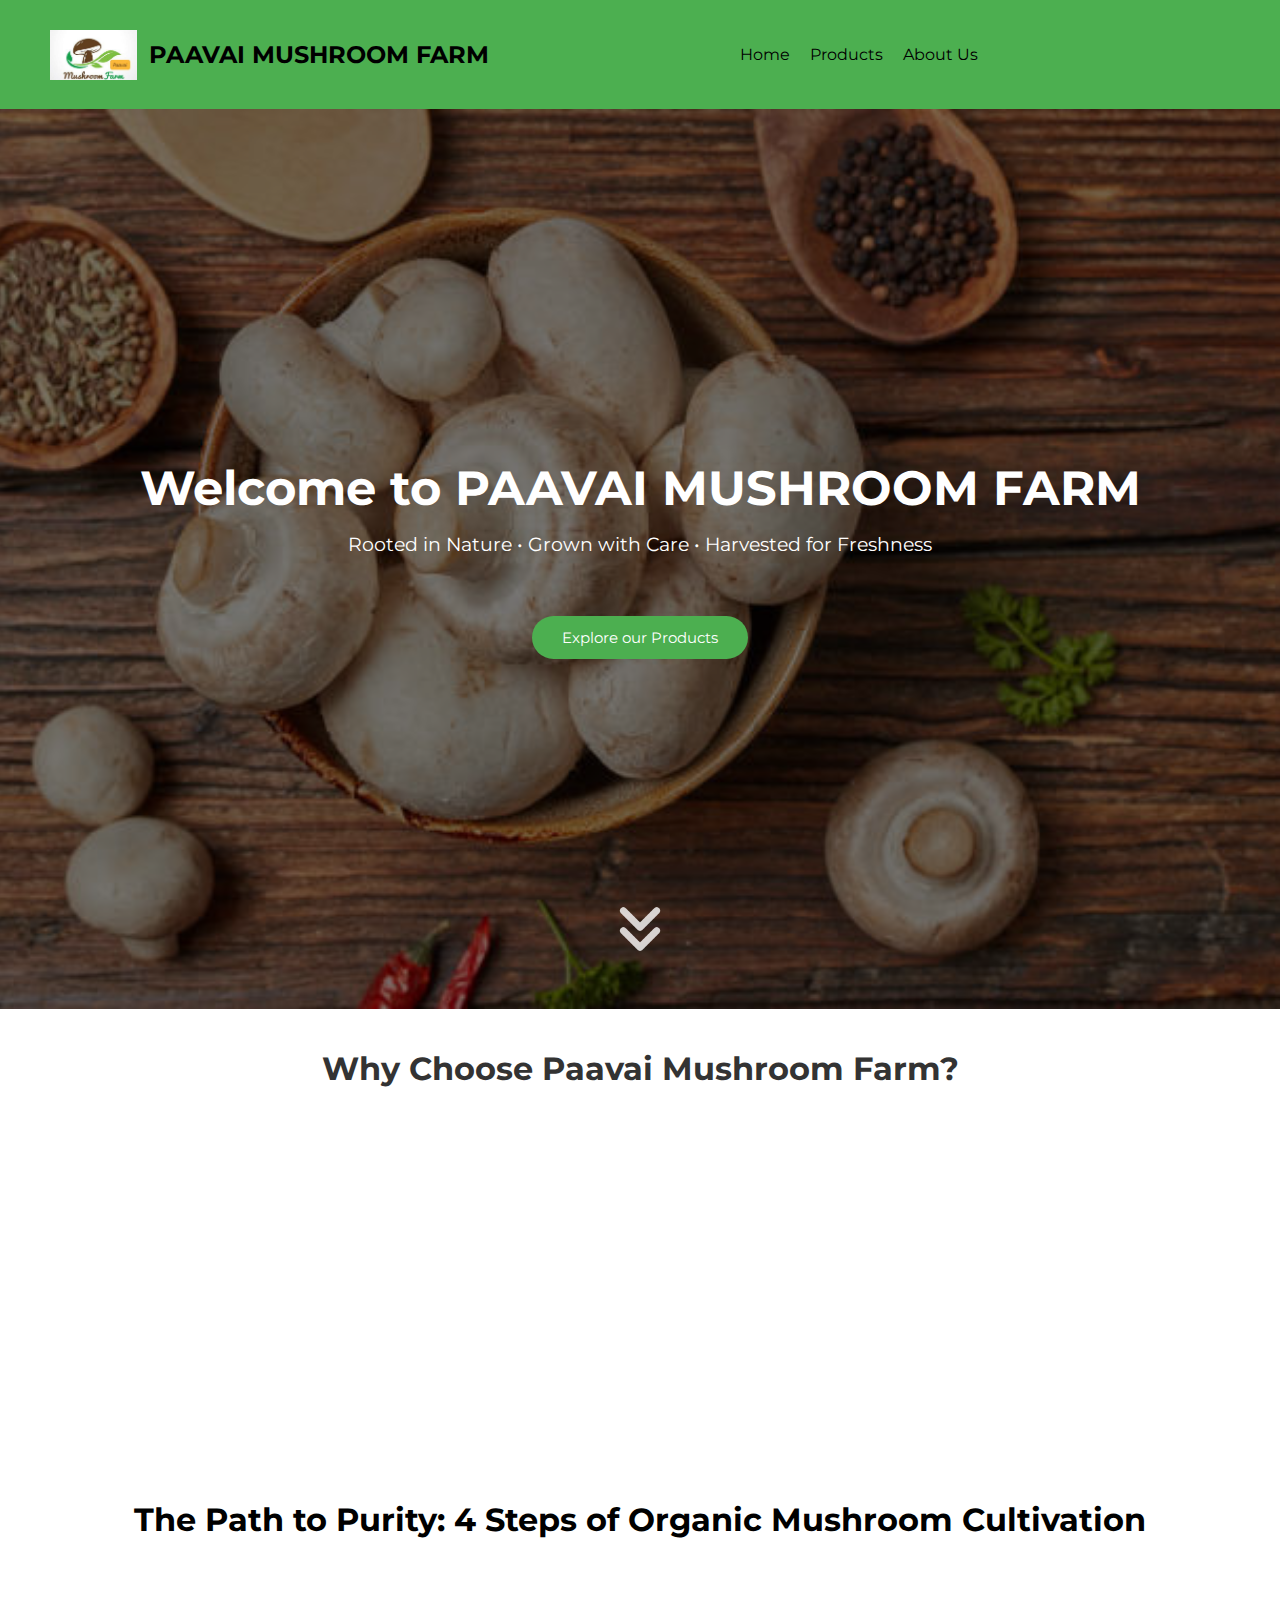
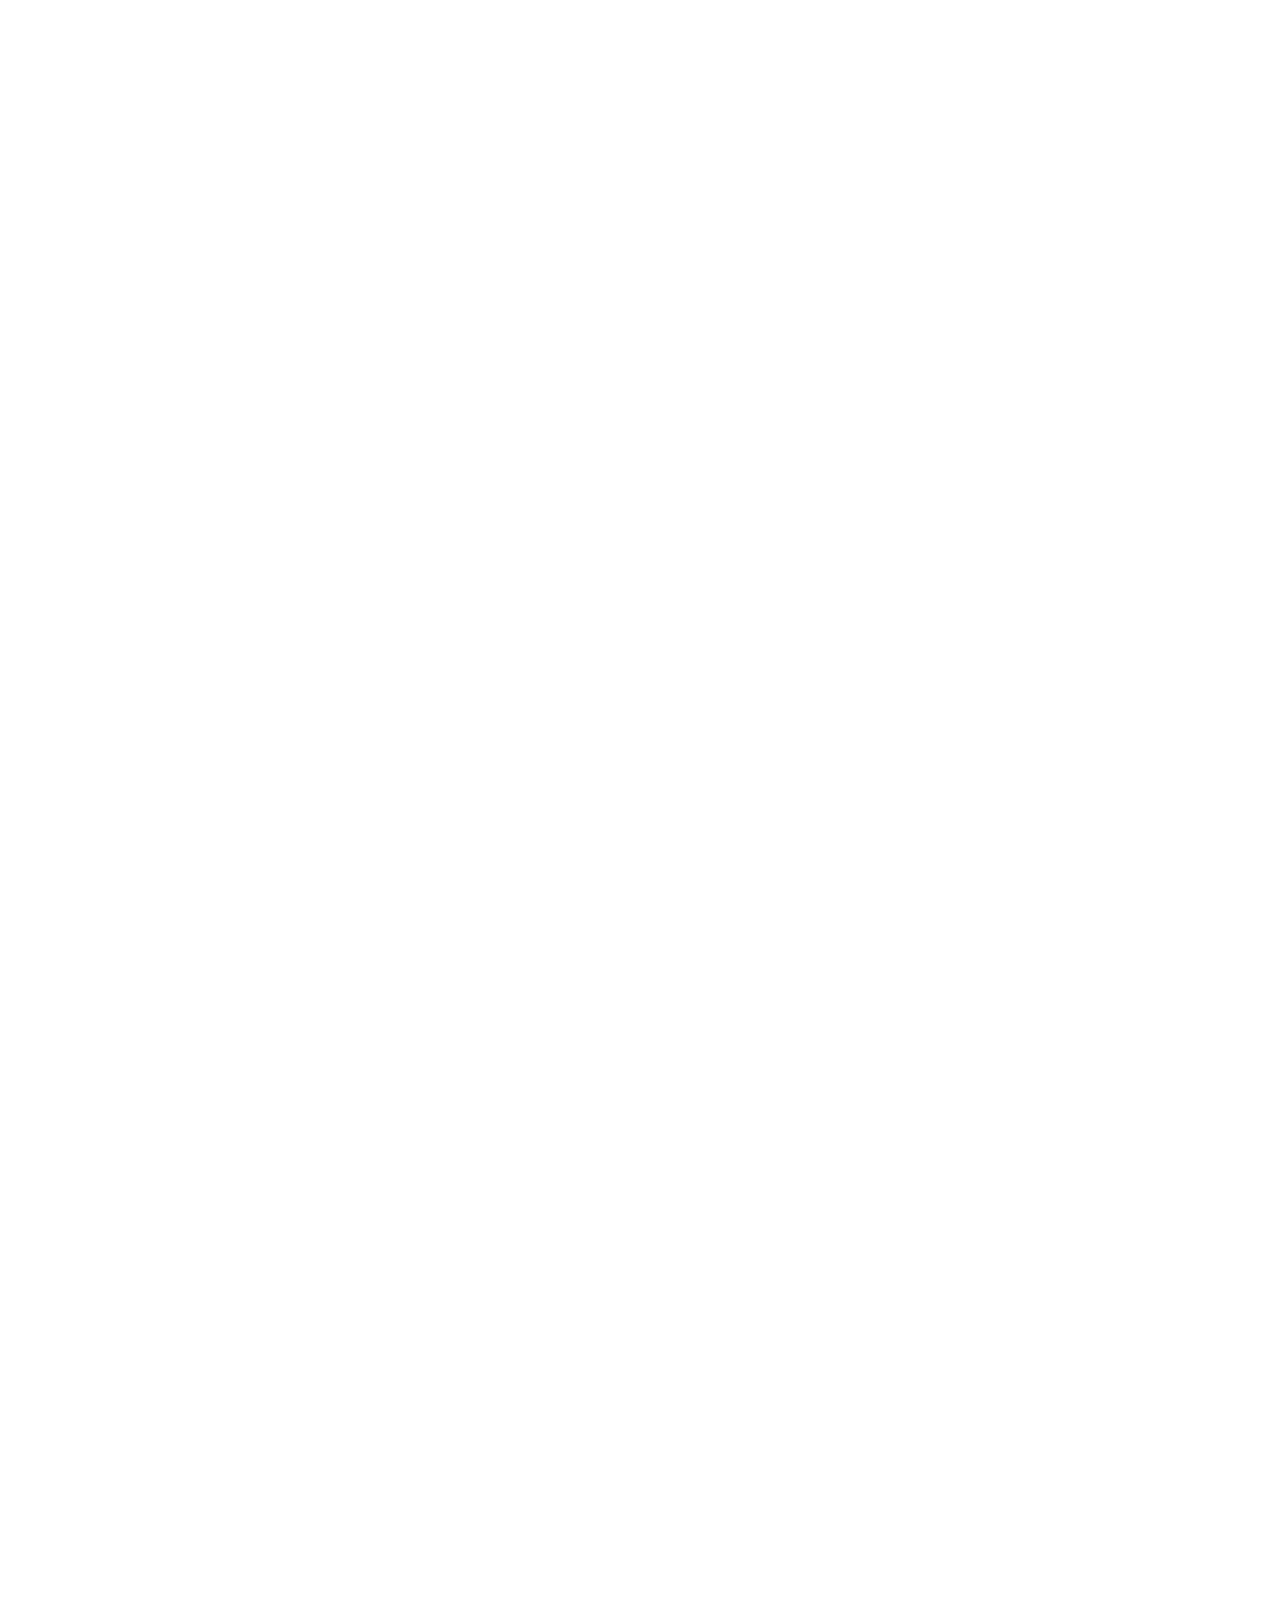
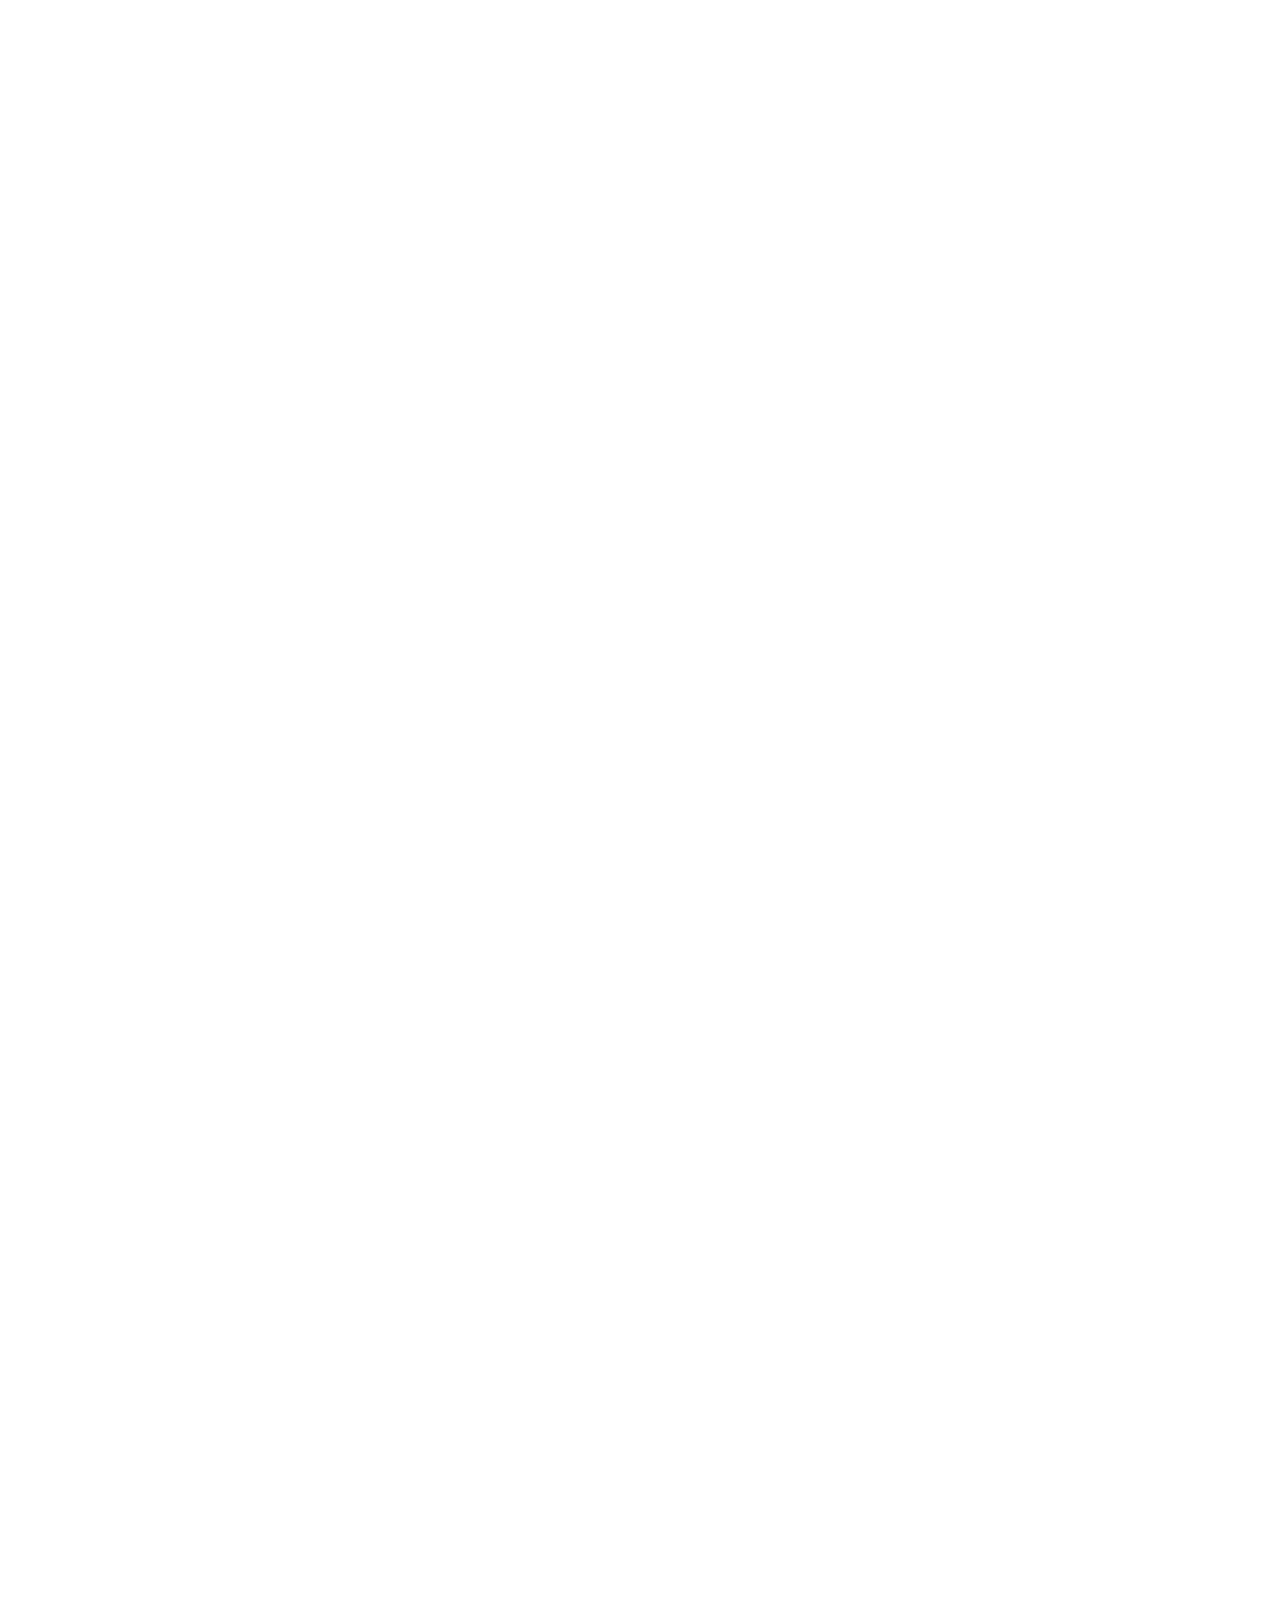
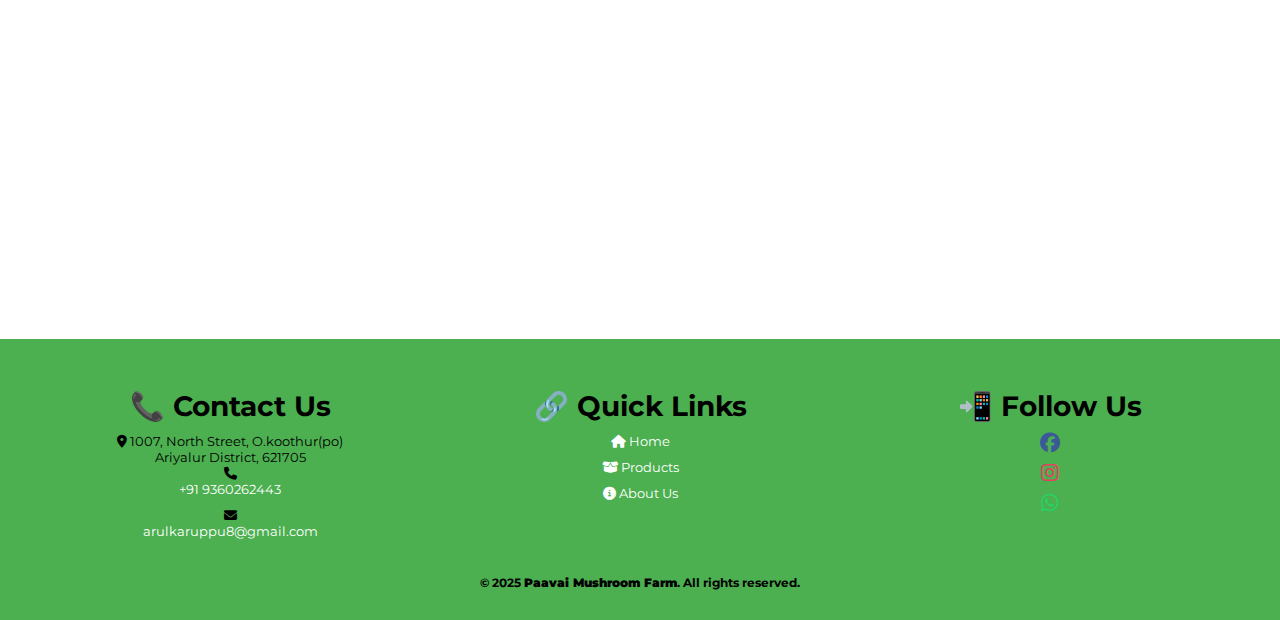
<file: index.html>
<!DOCTYPE html>
<html lang="en">
<head>
  <meta charset="UTF-8" />
  <meta name="viewport" content="width=device-width, initial-scale=1.0"/>
  <title>Paavai Mushroom Farm</title>
  <link rel="icon" type="image/jpeg" href="logo.jpeg">
  <!-- Fonts & CSS -->
  <link href="https://fonts.googleapis.com/css2?family=Montserrat:wght@600&display=swap" rel="stylesheet">
  <link rel="stylesheet" href="style.css" />

  <!-- AOS Library -->
  <link href="https://unpkg.com/aos@2.3.4/dist/aos.css" rel="stylesheet" />
    <style>
    html body .goog-te-banner-frame,
    html body .goog-te-banner-frame.skiptranslate,
    html body body {
      top: 0 !important;
    }
  </style>

</head>
<body>

  <header>
    <div class="logo-section">
      <img src="logo.jpeg" alt="Logo">
      <span class="brand-name">PAAVAI MUSHROOM FARM</span>
    </div>
    <nav id="navbar">
      <div class="navbar-toggle" id="navbar-toggle">&#9776;</div>
      <a href="index.html">Home</a>
      <a href="product.html">Products</a>
      <a href="about.html">About Us</a>
    </nav>
    <div id="google_translate_element"></div>
  </header>
  

  <!-- Hero Section -->
  <section class="hero">
    <div class="hero-text">
      <h1>Welcome to PAAVAI MUSHROOM FARM</h1>
      <p>Rooted in Nature • Grown with Care • Harvested for Freshness</p>
  
      <!-- Centered Button -->
      <div class="button-container">
        <a href="product.html" class="hero-btn">Explore our Products</a>
      </div>
    </div>
    <a href="#new">
    <img src="down.png" class="down-icon">
    </a>
  </section>
  
  <h2 class="section-title">Why Choose Paavai Mushroom Farm?</h2>

  <!-- Cards Section -->
  <section class="cards">
    <div class="card" data-aos="fade-up">
      <img src="fresh_cultivate.jpg" alt="Fresh">
      <h3>Fresh Mushroom Cultivation</h3>
    </div>
    <div class="card" data-aos="fade-up" data-aos-delay="100">
      <img src="organic_and_healthy.png" alt="Organic">
      <h3>Organic and Healthy</h3>
    </div>
    <div class="card" data-aos="fade-up" data-aos-delay="200">
      <img src="cultivated_with_care.webp" alt="Cultivated with Care">
      <h3>Cultivated with Care</h3>
    </div>
    <div class="card" data-aos="fade-up" data-aos-delay="300">
      <img src="eci_friendly.webp" alt="Eco-Friendly">
      <h3>Eco-Friendly Farming</h3>
    </div>
  </section>

  <!-- Process Steps -->
   <center>
    <h1>The Path to Purity: 4 Steps of Organic Mushroom Cultivation</h1>
   </center>
  <section class="section">
    <div class="container">
      <div class="left" data-aos="fade-right" data-aos-duration="1500">
        <img src="healthy_harvest.jpg" alt="Step 1">
      </div>
      <div class="right" data-aos="fade-left" data-aos-duration="1500">
        <h2>Step 1: Quality Harvest</h2>
        <p>We harvest our mushrooms at the peak of their freshness, using clean and precise techniques to preserve their natural flavor and nutritional value. Each mushroom is handpicked to ensure only the highest quality reaches our customers.</p>
        <p>Every mushroom is gently handpicked at the right time to retain its rich nutrients and earthy aroma. We follow eco-friendly harvesting methods that prioritize both quality and sustainability, ensuring a healthy product straight from farm to fork.</p>
        
      </div>
    </div>
  </section>

  <section class="section">
    <div class="container">
      <div class="left" data-aos="fade-right" data-aos-duration="1500">
        <img src="natural_processing.jpg" alt="Step 2">
      </div>
      <div class="right" data-aos="fade-left" data-aos-duration="1500">
        <h2>Step 2: Natural Processing</h2>
        <p>Our mushrooms are processed using completely organic and sustainable practices that preserve their natural nutrients. We avoid chemical treatments and harsh methods, focusing instead on gentle cleaning and drying techniques that maintain the mushroom's texture, flavor, and health benefits.</p>
        <p>We embrace nature’s rhythm in every step of our processing. By using clean water, manual handling, and eco-friendly techniques, we ensure our mushrooms stay free from chemicals while keeping their nutrients intact. It’s our way of respecting both the Earth and your health.</p>

      </div>
    </div>
  </section>

  <section class="section">
    <div class="container">
      <div class="left" data-aos="fade-right" data-aos-duration="1500">
        <img src="naturally_grown.webp" alt="Step 3">
      </div>
      <div class="right" data-aos="fade-left" data-aos-duration="1500">
        <h2>Step 3: Naturally Grown Mushrooms & Safety Packaging</h2>
        <p>We grow our mushrooms naturally in a chemical-free environment using organic compost and sustainable techniques. Each batch is nurtured with care to ensure purity, freshness, and superior taste.</p>
        <p>Your health matters to us. That’s why we use clean, secure, and environmentally friendly packaging that keeps our mushrooms fresh and ready to cook. From farm to kitchen, we ensure safety and hygiene every step of the way.</p>

      </div>
    </div>
  </section>
  <section class="section">
    <div class="container">
      <div class="left" data-aos="fade-right" data-aos-duration="1500">
        <img src="safety_deliver.avif" alt="Step 4">
      </div>
      <div class="right" data-aos="fade-left" data-aos-duration="1500">
        <h2>Step 4: Safe & Reliable Delivery</h2>
        <p>Our journey doesn’t stop at packaging. We ensure that every mushroom batch is delivered safely, maintaining the same level of freshness and hygiene as when it left the farm. With temperature-controlled storage and timely logistics, your order arrives crisp, clean, and ready to enjoy.</p>
        <p>We partner with trusted delivery services to ensure quick and damage-free transportation, so the natural goodness of our mushrooms reaches your doorstep without compromise.</p>
      </div>
    </div>
  </section>

  

  <!-- Scripts -->
  <script src="https://unpkg.com/aos@2.3.4/dist/aos.js"></script>
  <script>
    AOS.init();
  </script>
<!-- Add Font Awesome to <head> -->
<!-- Add to your <head> -->
  <link rel="stylesheet" href="https://cdnjs.cloudflare.com/ajax/libs/font-awesome/6.4.0/css/all.min.css" />

  <footer class="custom-footer">
    <div class="footer-container">
      <!-- Contact Us Section -->
      <div class="footer-section contact-us">
        
        <h5 style="font-size: 28px;"> 📞 Contact Us</h5>
        <p><i class="fas fa-map-marker-alt"></i> 1007, North Street, O.koothur(po)</p>
        <p>Ariyalur District, 621705</p>
        <p><i class="fas fa-phone"></i> <a href="tel:+919360262443">+91 9360262443</a></p>
        <p><i class="fas fa-envelope"></i> <a href="mailto:arulkaruppu8@gmail.com">arulkaruppu8@gmail.com</a></p>
      </div>
  
      <!-- Quick Links Section -->
      <div class="footer-section quick-links">
        <h5 style="font-size:28px">🔗 Quick Links  </h5>
        <ul>
          <li><a href="index.html"><i class="fas fa-home"></i> Home</a></li>
          <li><a href="product.html"><i class="fas fa-box-open"></i> Products</a></li>
          <li><a href="about.html"><i class="fas fa-info-circle"></i> About Us</a></li>
        </ul>
      </div>
  
      <!-- Follow Us Section -->
      <div class="footer-section follow-us">
        <h5 style="font-size: 28px;">📲 Follow Us</h5> <!-- Enlarged text -->
        <a href="https://facebook.com" target="_blank"><i class="fab fa-facebook"></i></a>
        <a href="https://instagram.com" target="_blank"><i class="fab fa-instagram"></i></a>
        <a href="https://wa.me/919360262443" target="_blank"><i class="fab fa-whatsapp"></i></a>
      </div>
    </div>
  
    <div class="text-center">
      <p>&copy; 2025 <strong>Paavai Mushroom Farm</strong>. All rights reserved.</p>
    </div>
  </footer>
<script src="https://unpkg.com/aos@2.3.4/dist/aos.js"></script>
<script src="script.js"></script>

<!-- Google Translate Script -->
<!-- Cookie handling & language apply FIRST -->
<script>
  // Set default language based on cookie (before Google loads)
  (function() {
    var lang = (document.cookie.match(/(^|;\s*)googtrans=\/en\/(\w+)/) || [])[2];
    if (lang) {
      var newCookie = "/en/" + lang;
      document.cookie = "googtrans=" + newCookie + ";path=/";
      document.cookie = "googtrans=" + newCookie + ";path=/;domain=" + location.hostname;
    }
  })();
</script>
<div id="google_translate_element"></div>

<script type="text/javascript">
  function googleTranslateElementInit() {
    new google.translate.TranslateElement({
      pageLanguage: 'en',
      includedLanguages: 'en,ta',
      layout: google.translate.TranslateElement.InlineLayout.HORIZONTAL
    }, 'google_translate_element');
  }
</script>

<script src="https://translate.google.com/translate_a/element.js?cb=googleTranslateElementInit"></script>

<script>
  // Save user-selected language to cookie
  document.addEventListener('DOMContentLoaded', function() {
    const observer = new MutationObserver(() => {
      const iframe = document.querySelector('iframe.goog-te-menu-frame');
      if (iframe) {
        try {
          const items = iframe.contentDocument.querySelectorAll('.goog-te-menu2-item span.text');
          items.forEach(span => {
            span.addEventListener('click', function() {
              const lang = span.innerText.toLowerCase().includes("tamil") ? 'ta' : 'en';
              const val = '/en/' + lang;
              document.cookie = 'googtrans=' + val + ';path=/';
              document.cookie = 'googtrans=' + val + ';path=/;domain=' + location.hostname;
            });
          });
        } catch (err) {
          console.warn("Translate frame error", err);
        }
      }
    });

    observer.observe(document.body, { childList: true, subtree: true });
  });
</script>

<script>
  const navbarToggle = document.getElementById("navbar-toggle");
  const navbar = document.getElementById("navbar");

  navbarToggle.addEventListener("click", () => {
    navbar.classList.toggle("open");
  });
</script>

</body>
</html>
</file>
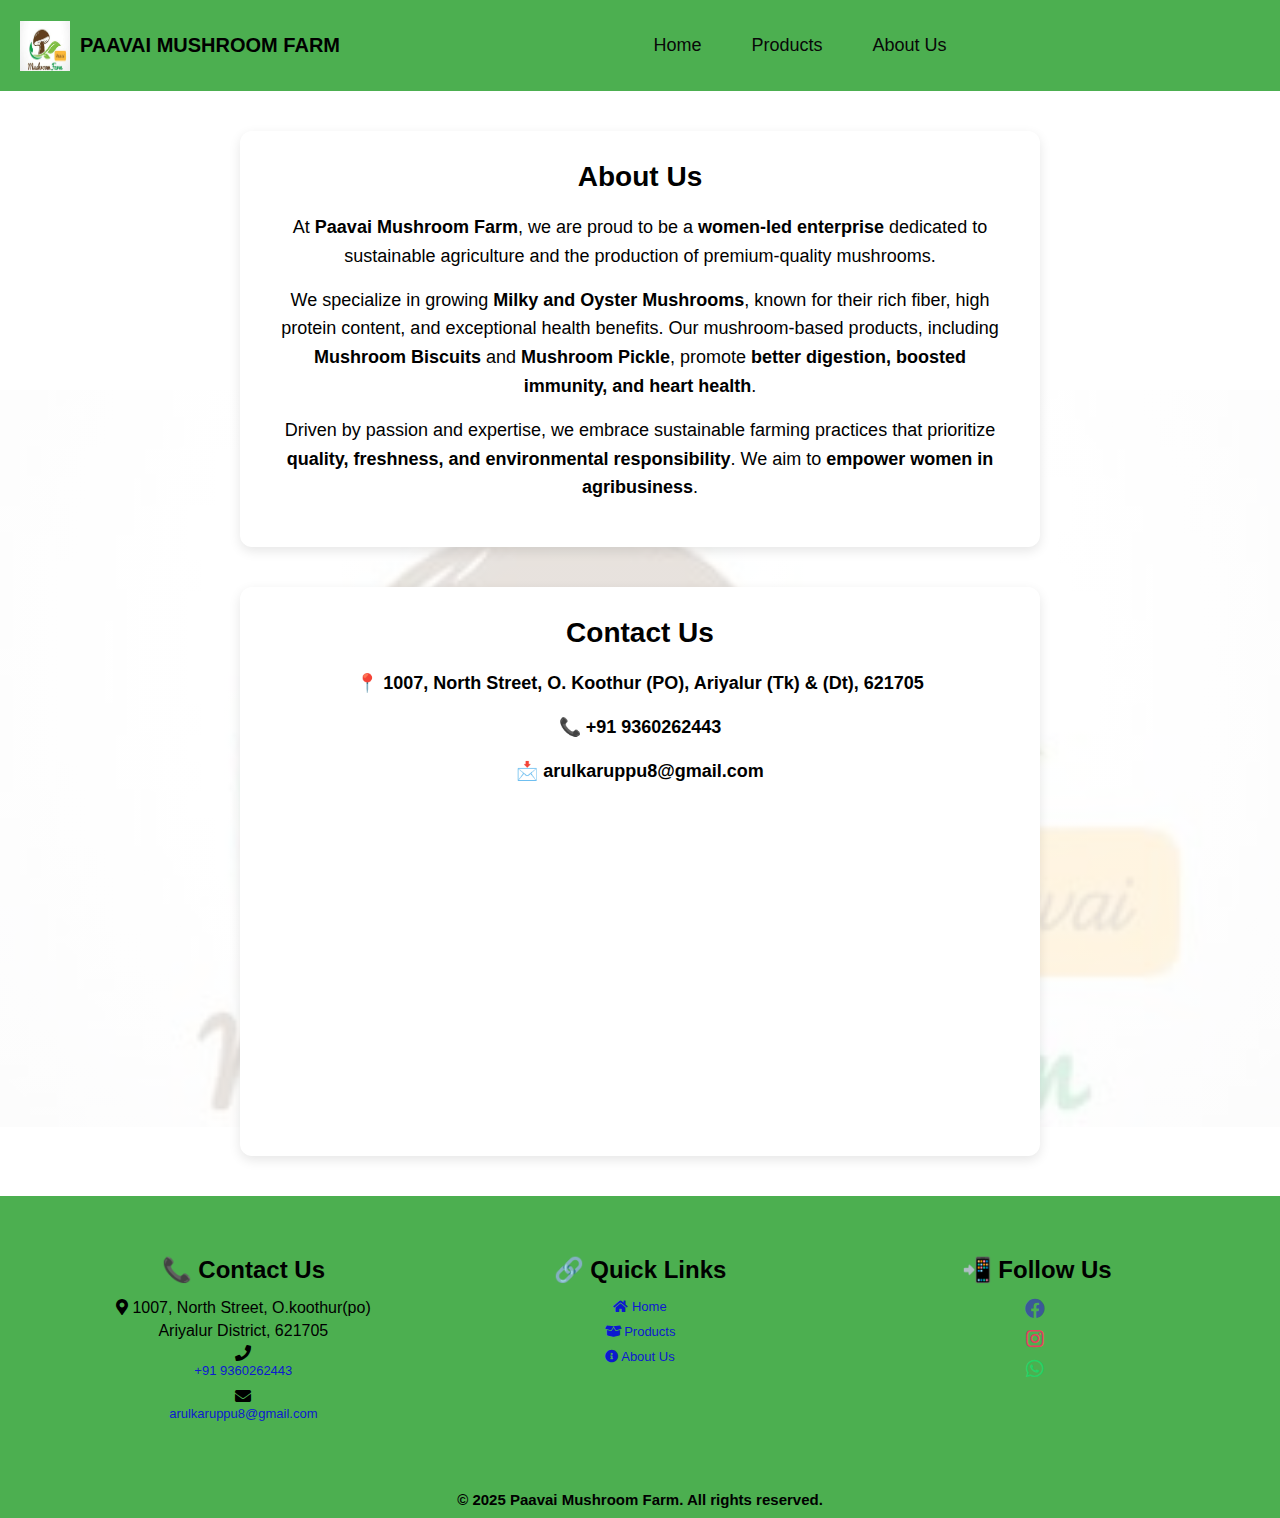
<file: about.html>
<!DOCTYPE html>
<html lang="en">
<head>
  <meta charset="UTF-8" />
  <meta name="viewport" content="width=device-width, initial-scale=1.0"/>
  <title>About Us | Paavai Mushroom Farm</title>

  <link rel="icon" type="image/jpeg" href="logo.jpeg" />
  <link rel="stylesheet" href="https://cdnjs.cloudflare.com/ajax/libs/font-awesome/5.15.4/css/all.min.css" />
  <link rel="stylesheet" href="style.css">

  <style>
    body {
      background: linear-gradient(rgba(255,255,255,0.85), rgba(255,255,255,0.85)), url("logo.jpeg");
      background-repeat: no-repeat;
      background-size: contain;
      background-position: center;
      font-family: Arial, sans-serif;
      margin: 0;
      padding: 0;
      font-size: 18px;
    }

    header {
      background-color: #4CAF50;
      display: flex;
      flex-wrap: wrap;
      justify-content: space-between;
      align-items: center;
      padding: 10px 20px;
      color: rgb(0, 0, 0);
    }

    .logo-section {
      display: flex;
      align-items: center;
    }

    .logo-section img {
      width: 50px;
      height: 50px;
      margin-right: 10px;
    }

    .brand-name {
      font-size: 20px;
      font-weight: bold;
    }

    nav a {
      color: rgb(8, 8, 8);
      text-decoration: none;
      margin: 0 15px;
      font-size: 18px;
    }

    .center-content {
      max-width: 800px;
      margin: 40px auto;
      padding: 30px;
      background-color: #ffffff;
      box-shadow: 0 4px 12px rgba(0, 0, 0, 0.1);
      border-radius: 12px;
      text-align: center;
    }

    .about h2, .contact h2 {
      font-size: 28px;
      margin-bottom: 20px;
    }

    .about p, .contact p {
      font-size: 18px;
      line-height: 1.6;
      margin-bottom: 15px;
    }

    iframe {
      width: 100%;
      max-width: 100%;
      height: 300px;
      border: none;
      margin-top: 20px;
    }

    footer.custom-footer {
      background-color: #4CAF50;
      color: rgb(0, 0, 0);
      padding:20px 10px 10px;
      margin-top: 40px;
    }

    .footer-container {
      display: flex;
      flex-wrap: wrap;
      justify-content: space-between;
      max-width: 1200px;
      margin: 0 auto;
    }

    .footer-section {
      flex: 1;
      margin: 20px;
      min-width: 250px;
    }

    .footer-section h5 {
      margin-bottom: 15px;
    }

    .footer-section p, .footer-section li {
      font-size: 16px;
      margin: 5px 0;
    }

    .footer-section a {
      color: rgb(12, 25, 207);
      text-decoration: none;
    }

    .footer-section a:hover {
      text-decoration: underline;
    }

    .footer-section ul {
      list-style: none;
      padding: 0;
    }

    .footer-section .fab {
      font-size: 20px;
      margin-right: 10px;
      color: white;
    }

    .text-center {
      text-align: center;
      margin-top: 20px;
      font-size: 15px;
    }

    html body .goog-te-banner-frame,
    html body .goog-te-banner-frame.skiptranslate,
    html body body {
      top: 0 !important;
    }
  </style>
</head>
<body>
  <header>
    <div class="logo-section">
      <img src="logo.jpeg" alt="Logo">
      <span class="brand-name">PAAVAI MUSHROOM FARM</span>
    </div>
    <nav>
      <a href="index.html">Home</a>
      <a href="product.html">Products</a>
      <a href="about.html">About Us</a>
    </nav>
    <div id="google_translate_element"></div>
  </header>

  <section class="about">
    <div class="center-content">
      <h2>About Us</h2>
      <p>At <strong>Paavai Mushroom Farm</strong>, we are proud to be a <strong>women-led enterprise</strong> dedicated to sustainable agriculture and the production of premium-quality mushrooms.</p>
      <p>We specialize in growing <strong>Milky and Oyster Mushrooms</strong>, known for their rich fiber, high protein content, and exceptional health benefits. Our mushroom-based products, including <strong>Mushroom Biscuits</strong> and <strong>Mushroom Pickle</strong>, promote <strong>better digestion, boosted immunity, and heart health</strong>.</p>
      <p>Driven by passion and expertise, we embrace sustainable farming practices that prioritize <strong>quality, freshness, and environmental responsibility</strong>. We aim to <strong>empower women in agribusiness</strong>.</p>
    </div>
  </section>

  <section class="contact">
    <div class="center-content">
      <h2>Contact Us</h2>
      <p>📍 <strong>1007, North Street, O. Koothur (PO), Ariyalur (Tk) & (Dt), 621705</strong></p>
      <p>📞 <strong>+91 9360262443</strong></p>
      <p>📩 <strong>arulkaruppu8@gmail.com</strong></p>
<div  class="iframe-container">      
      <iframe 
        src="https://www.google.com/maps?q=1007,+North+Street,+O.+Koothur+(PO),+Ariyalur+(Tk)+&+(Dt),+621705&output=embed"
        allowfullscreen=""
        loading="lazy">
      </iframe>
      </div>
    </div>
  </section>

  <footer class="custom-footer">
    <div class="footer-container">
      <div class="footer-section contact-us">
        <h5>📞 Contact Us</h5>
        <p><i class="fas fa-map-marker-alt"></i> 1007, North Street, O.koothur(po)</p>
        <p>Ariyalur District, 621705</p>
        <p><i class="fas fa-phone"></i> <a href="tel:+919360262443">+91 9360262443</a></p>
        <p><i class="fas fa-envelope"></i> <a href="mailto:arulkaruppu8@gmail.com">arulkaruppu8@gmail.com</a></p>
      </div>

      <div class="footer-section quick-links">
        <h5>🔗 Quick Links</h5>
        <ul>
          <li><a href="index.html"><i class="fas fa-home"></i> Home</a></li>
          <li><a href="product.html"><i class="fas fa-box-open"></i> Products</a></li>
          <li><a href="about.html"><i class="fas fa-info-circle"></i> About Us</a></li>
        </ul>
      </div>

      <div class="footer-section follow-us">
        <h5>📲 Follow Us</h5>
        <a href="https://facebook.com" target="_blank"><i class="fab fa-facebook"></i></a>
        <a href="https://instagram.com" target="_blank"><i class="fab fa-instagram"></i></a>
        <a href="https://wa.me/919360262443" target="_blank"><i class="fab fa-whatsapp"></i></a>
      </div>
    </div>

    <div class="text-center">
      <p>&copy; 2025 <strong>Paavai Mushroom Farm</strong>. All rights reserved.</p>
    </div>
  </footer>

  <script src="animation.js"></script>
  <!-- Cookie handling & language apply FIRST -->
<script>
  function setCookie(name, value, days) {
    var expires = "";
    if (days) {
      var date = new Date();
      date.setTime(date.getTime() + (days*24*60*60*1000));
      expires = "; expires=" + date.toUTCString();
    }
    document.cookie = name + "=" + (value || "") + expires + "; path=/";
  }

  function getCookie(name) {
    var nameEQ = name + "=";
    var ca = document.cookie.split(';');
    for(var i=0;i < ca.length;i++) {
      var c = ca[i];
      while (c.charAt(0)==' ') c = c.substring(1,c.length);
      if (c.indexOf(nameEQ) == 0) return c.substring(nameEQ.length,c.length);
    }
    return null;
  }

  // Apply language from cookie early
  const langCookie = getCookie('googtrans');
  if (langCookie) {
    document.cookie = `googtrans=${langCookie};path=/`;
    document.documentElement.setAttribute('lang', langCookie.split('/')[2]);
  }
</script>

<!-- Google Translate container -->
<div id="google_translate_element"></div>

<!-- Load Google Translate widget -->
<script type="text/javascript">
  function googleTranslateElementInit() {
    new google.translate.TranslateElement({
      pageLanguage: 'en',
      includedLanguages: 'en,ta',
      layout: google.translate.TranslateElement.InlineLayout.HORIZONTAL
    }, 'google_translate_element');
  }
</script>
<script type="text/javascript" src="https://translate.google.com/translate_a/element.js?cb=googleTranslateElementInit"></script>

<!-- Listen to user language selection -->
<script>
  document.addEventListener('DOMContentLoaded', function() {
    const observer = new MutationObserver(() => {
      const iframe = document.querySelector('iframe.goog-te-menu-frame');
      if (iframe) {
        const spans = iframe.contentDocument.querySelectorAll('.goog-te-menu2-item span.text');
        spans.forEach(span => {
          span.addEventListener('click', function() {
            const lang = span.innerText.toLowerCase().includes("tamil") ? 'ta' : 'en';
            setCookie('googtrans', '/en/' + lang, 1);
          });
        });
      }
    });
    observer.observe(document.body, { childList: true, subtree: true });
  });
</script><script>
  // Set default language based on cookie (before Google loads)
  (function() {
    var lang = (document.cookie.match(/(^|;\s*)googtrans=\/en\/(\w+)/) || [])[2];
    if (lang) {
      var newCookie = "/en/" + lang;
      document.cookie = "googtrans=" + newCookie + ";path=/";
      document.cookie = "googtrans=" + newCookie + ";path=/;domain=" + location.hostname;
    }
  })();
</script>
<div id="google_translate_element"></div>

<script type="text/javascript">
  function googleTranslateElementInit() {
    new google.translate.TranslateElement({
      pageLanguage: 'en',
      includedLanguages: 'en,ta',
      layout: google.translate.TranslateElement.InlineLayout.HORIZONTAL
    }, 'google_translate_element');
  }
</script>

<script src="https://translate.google.com/translate_a/element.js?cb=googleTranslateElementInit"></script>

<script>
  // Save user-selected language to cookie
  document.addEventListener('DOMContentLoaded', function() {
    const observer = new MutationObserver(() => {
      const iframe = document.querySelector('iframe.goog-te-menu-frame');
      if (iframe) {
        try {
          const items = iframe.contentDocument.querySelectorAll('.goog-te-menu2-item span.text');
          items.forEach(span => {
            span.addEventListener('click', function() {
              const lang = span.innerText.toLowerCase().includes("tamil") ? 'ta' : 'en';
              const val = '/en/' + lang;
              document.cookie = 'googtrans=' + val + ';path=/';
              document.cookie = 'googtrans=' + val + ';path=/;domain=' + location.hostname;
            });
          });
        } catch (err) {
          console.warn("Translate frame error", err);
        }
      }
    });

    observer.observe(document.body, { childList: true, subtree: true });
  });
</script>


</body>
</html>
</file>
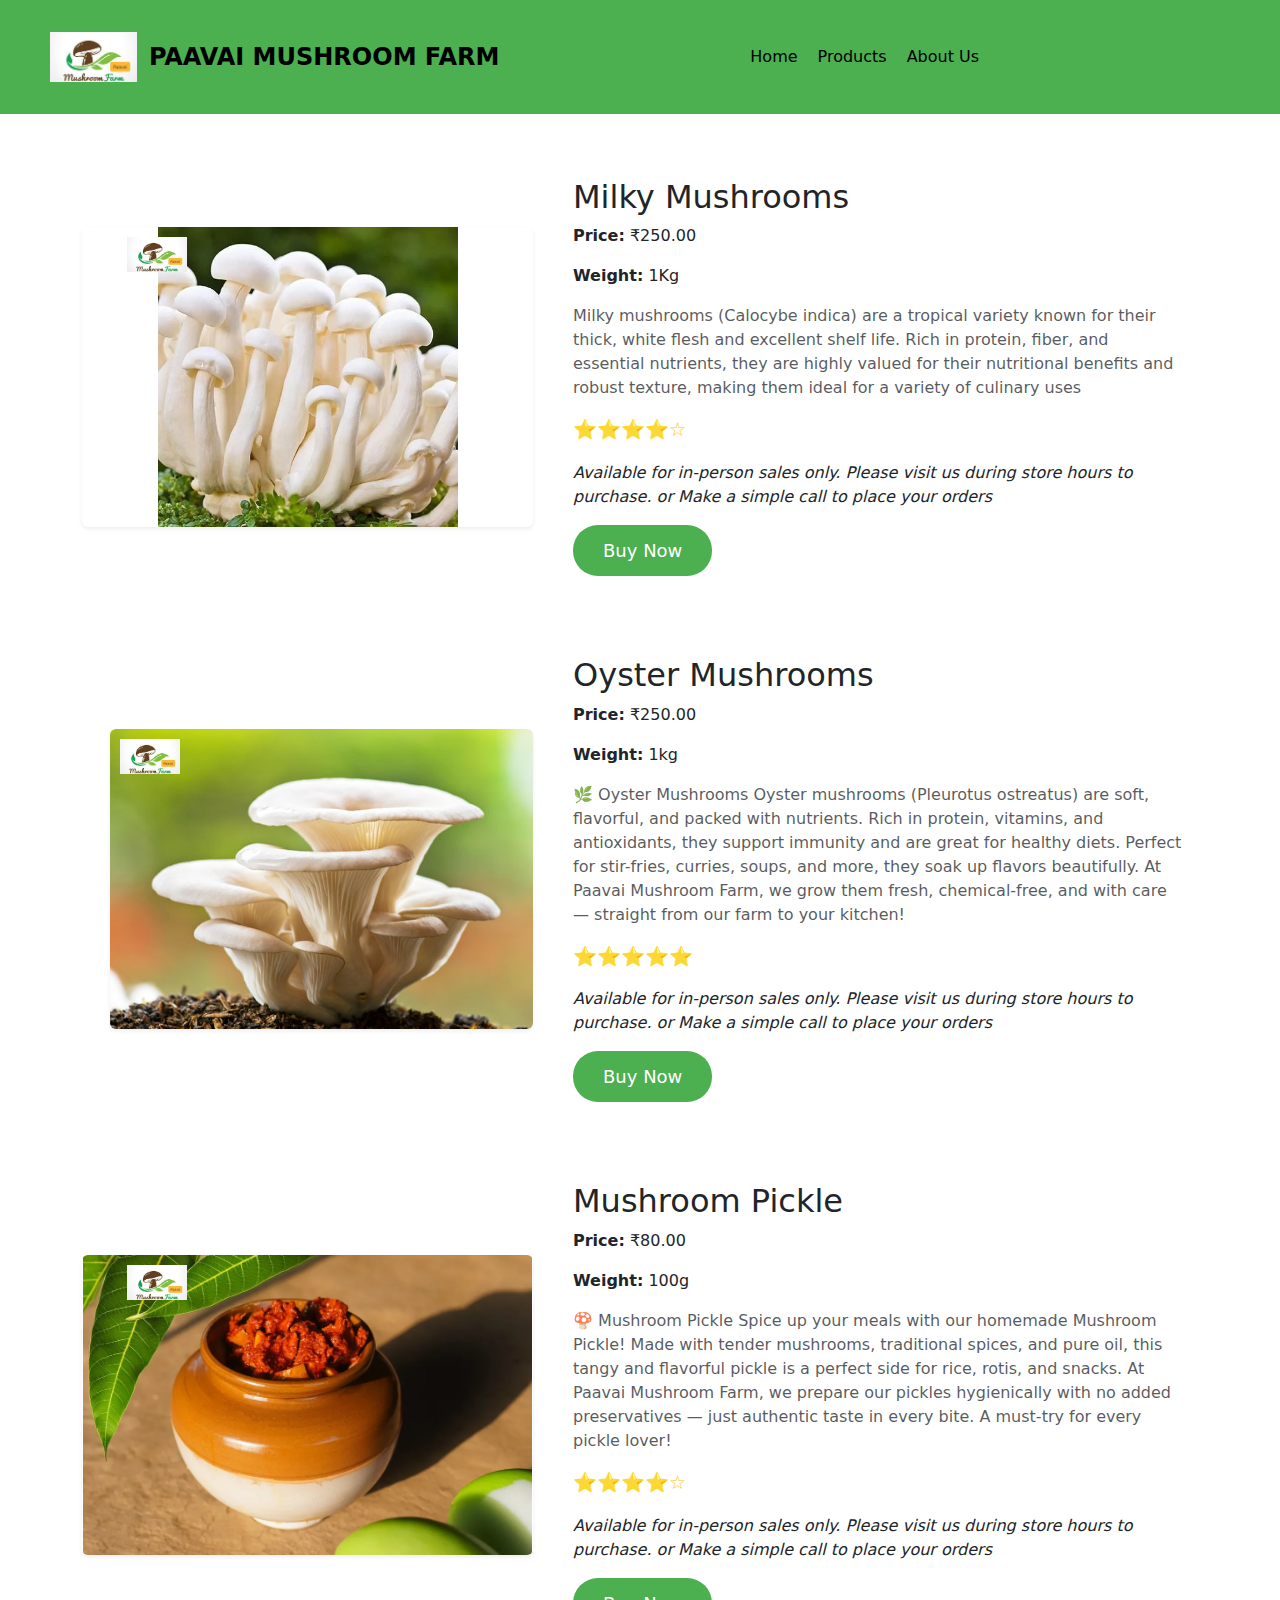
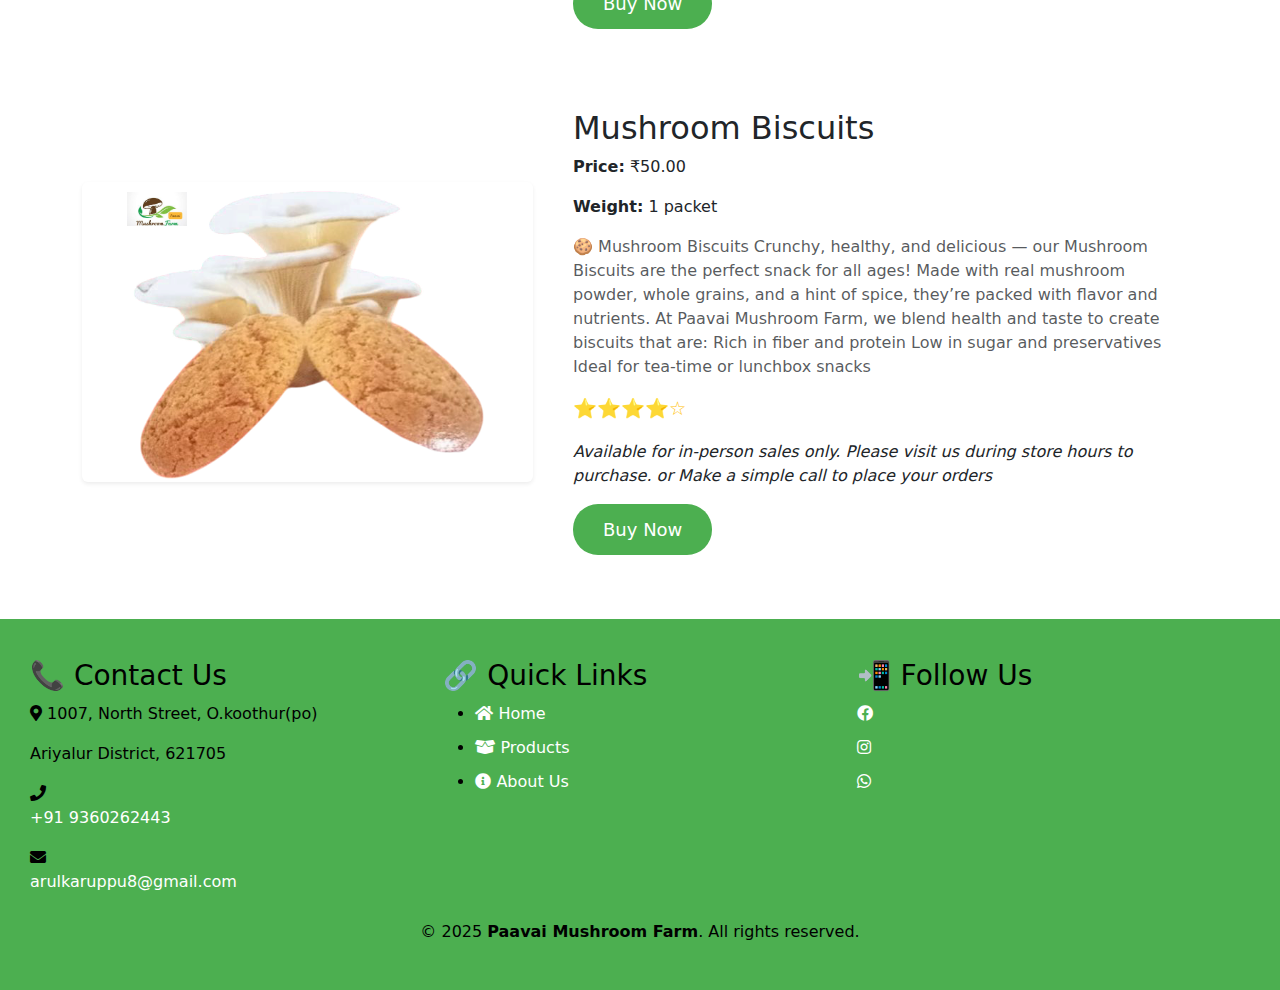
<file: product.html>
<!DOCTYPE html>
<html lang="en">
<head>
  <meta charset="UTF-8"/>
  <meta name="viewport" content="width=device-width, initial-scale=1.0"/>
  <title>Your Product Page</title>
  <link rel="stylesheet" href="https://cdnjs.cloudflare.com/ajax/libs/font-awesome/5.15.4/css/all.min.css" />
  <link href="https://cdn.jsdelivr.net/npm/bootstrap@5.3.2/dist/css/bootstrap.min.css" rel="stylesheet"/>
  <link rel="icon" type="image/jpeg" href="logo.jpeg">


  <style>
   header {
  background-color: #4CAF50;
  padding: 20px 50px;
  color:black;
  display: flex;
  justify-content: space-between;
  align-items: center;
  position: sticky;
  top: 0;
  z-index: 10;
}

.logo-section {
  display: flex;
  align-items: center;
}

.logo-section img {
  height: 50px;
  margin-right: 12px;
}

.brand-name {
  font-size: 24px;
  font-weight: bold;
}

/* Navbar Styles */
nav {
  display: flex;
  justify-content: space-between;
  align-items: center;
  background-color: #4CAF50;
  padding: 15px;
}

nav a {
  color:black;
  text-decoration: none;
  padding: 10px;
  font-size: 16px;
}

nav a:hover {
  background-color:white;
  border-radius: 5px;
}

/* Mobile View - Burger Menu */
.navbar-toggle {
  display: none;
}

@media (max-width: 768px) {
  nav {
    flex-direction: column;
    align-items: flex-start;
  }

  nav a {
    padding: 10px 20px;
    width: 100%;
    text-align: left;
  }

  .navbar-toggle {
    display: block;
    cursor: pointer;
    color: white;
    font-size: 24px;
  }

  nav a:not(.navbar-toggle) {
    display: none;
  }

  nav.open a {
    display: block;
  }
}

    .product-img {
      max-height: 300px;
      width: 100%;
      object-fit: contain;
      border-radius: 10px;
      transition: transform 0.3s ease;
    }
    .product-img:hover {
      transform: scale(1.03);
    }

    .rating {
      font-size: 1.2rem;
      color: #ffc107;
    }

    .logo-container img {
      padding: 10px;
      margin-top: 0px;
      margin-left: 50px;
    }

    .hero-btn {
      text-decoration: none;
      padding: 12px 30px;
      background-color: #4CAF50;
      color: white;
      font-size: 18px;
      border-radius: 25px;
      transition: background-color 0.3s ease, transform 0.2s ease;
      display: inline-block;
    }

    .hero-btn:hover {
      background-color: #388e3c;
      transform: scale(1.05);
    }

    .popup {
      display: none;
      position: fixed;
      top: 0; left: 0;
      width: 100%; height: 100%;
      background: rgba(0, 0, 0, 0.6);
      z-index: 100;
      justify-content: center;
      align-items: center;
    }

    .popup-content {
      background: #fff;
      padding: 30px 40px;
      border-radius: 15px;
      text-align: center;
      max-width: 400px;
      color: #333;
      box-shadow: 0 10px 25px rgba(0,0,0,0.2);
      animation: popupFadeIn 0.4s ease;
      position: relative;
    }

    .popup-content a {
      color: #4CAF50;
      font-weight: bold;
      text-decoration: none;
    }

    .popup-content a:hover {
      text-decoration: underline;
    }

    .close-btn {
      position: absolute;
      top: 10px;
      right: 15px;
      font-size: 24px;
      font-weight: bold;
      cursor: pointer;
      color: #333;
    }

    footer.custom-footer {
    background-color: #4CAF50;
    color: black;
    padding: 30px 20px;
  }

  .footer-container {
    display: flex;
    justify-content: space-between;
    align-items: flex-start;
    flex-wrap: wrap;
  }

  .footer-section {
    flex: 1 1 30%;
    padding: 10px;
  }

  .footer-section h5 {
    font-size: 24px;
    margin-bottom: 10px;
  }

  .footer-section a {
    color: white;
    text-decoration: none;
    display: block;
    margin-bottom: 10px;
  }

  .footer-section a:hover {
    text-decoration: underline;
  }

  /* Social Media Icons */
  .footer-social-icons {
    display: flex;
    justify-content: center;
    margin-top: 20px;
  }

  .footer-social-icons a {
    color: white;
    margin: 0 10px;
    font-size: 24px;
  }

  .footer-social-icons a:hover {
    color: #388e3c;
  }

  /* Mobile View */
  @media (max-width: 768px) {
    .footer-container {
      flex-direction: column;
      align-items: center;
    }

    .footer-section {
      flex: 1 1 100%;
      text-align: center;
      margin-bottom: 20px;
    }

    .footer-social-icons {
      justify-content: center;
      width: 100%;
    }
  }
    @keyframes popupFadeIn {
      from { opacity: 0; transform: scale(0.9); }
      to { opacity: 1; transform: scale(1); }
    }
  </style>
  <style>
    html body .goog-te-banner-frame,
    html body .goog-te-banner-frame.skiptranslate,
    html body body {
      top: 0 !important;
    }
  </style>
</head>
<body>

<!-- Header -->
<header>
  <div class="logo-section">
    <img src="logo.jpeg" alt="Logo">
    <span class="brand-name">PAAVAI MUSHROOM FARM</span>
  </div>
  <nav id="navbar">
    <div class="navbar-toggle" id="navbar-toggle">&#9776;</div>
    <a href="index.html">Home</a>
    <a href="product.html">Products</a>
    <a href="about.html">About Us</a>
  </nav>
  <div id="google_translate_element"></div>
</header>

<!-- Product Section -->
<div class="container my-5">

  <!-- Product 1 -->
  <div class="row mb-5 align-items-center">
    <div class="col-md-5">
      <div class="card shadow-sm border-0 position-relative">
        <img src="milky mushroom.webp" class="card-img-top img-fluid rounded product-img" alt="Milky mushroom">
        <img src="logo.jpeg" class="position-absolute" style="top: 10px; left: 45px; width: 60px; height: auto; z-index: 2;" alt="Logo">
      </div>
    </div>

    <div class="col-md-7">
      <div class="card border-0">
        <div class="card-body">
          <h2 class="card-title">Milky Mushrooms</h2>
          <p><strong>Price:</strong> ₹250.00</p>
          <p><strong>Weight:</strong> 1Kg</p>
          <p class="text-muted">Milky mushrooms (Calocybe indica) are a tropical variety known for their thick, white flesh and excellent shelf life. Rich in protein, fiber, and essential nutrients, they are highly valued for their nutritional benefits and robust texture, making them ideal for a variety of culinary uses</p>
          <div class="rating mb-3">⭐️⭐️⭐️⭐️☆</div>
          <p><em>Available for in-person sales only. Please visit us during store hours to purchase. or Make a simple call to place your orders</em></p>
          <div class="button-container">
            <a href="#" class="hero-btn">Buy Now</a>
          </div>

          <!-- Popup -->
          <div id="popup" class="popup">
            <div class="popup-content">
              <span class="close-btn">&times;</span>
              <p><strong>YOU CAN PLACE YOUR ORDER BY SIMPLY CALLING</strong><br>📞 <a href="tel:+91 9360262443">+91 9360262443</a></p>
            </div>
          </div>

        </div>
      </div>
    </div>
  </div>

  <!-- Product 2 -->
  <div class="row mb-5 align-items-center">
    <div class="col-md-5 d-flex justify-content-end">
      <div class="card shadow-sm border-0 position-relative">
        <img src="oyster.jpg" class="card-img-top img-fluid rounded product-img" alt="Spicy Mango Pickle">
        <img src="logo.jpeg" class="position-absolute" style="top: 10px; left: 10px; width: 60px; height: auto; z-index: 2;" alt="Logo">
      </div>
    </div>
    <div class="col-md-7">
      <div class="card border-0">
        <div class="card-body">
          <h2 class="card-title">Oyster Mushrooms</h2>
          <p><strong>Price:</strong> ₹250.00</p>
          <p><strong>Weight:</strong> 1kg</p>
          <p class="text-muted">🌿 Oyster Mushrooms
            Oyster mushrooms (Pleurotus ostreatus) are soft, flavorful, and packed with nutrients. Rich in protein, vitamins, and antioxidants, they support immunity and are great for healthy diets.
            
            Perfect for stir-fries, curries, soups, and more, they soak up flavors beautifully. At Paavai Mushroom Farm, we grow them fresh, chemical-free, and with care — straight from our farm to your kitchen!</p>
          <div class="rating mb-3">⭐️⭐️⭐️⭐️⭐️</div>
          
         
          <p><em>Available for in-person sales only. Please visit us during store hours to purchase. or Make a simple call to place your orders</em></p>
          <div class="button-container">
            <a href="#" class="hero-btn">Buy Now</a>
          </div>

          <!-- Popup -->
          <div id="popup" class="popup">
            <div class="popup-content">
              <span class="close-btn">&times;</span>
              <p><strong>YOU CAN PLACE YOUR ORDER BY SIMPLY CALLING</strong><br>📞 <a href="tel:+91 9360262443">+91 9360262443</a></p>
            </div>
          </div>
        </div>
      </div>
    </div>
  </div>

  <div class="row mb-5 align-items-center">
    <div class="col-md-5">
      <div class="card shadow-sm border-0 position-relative">
        <img src="mango-pickle.webp" class="card-img-top img-fluid rounded product-img" alt="Milky mushroom">
        <img src="logo.jpeg" class="position-absolute" style="top: 10px; left: 45px; width: 60px; height: auto; z-index: 2;" alt="Logo">
      </div>
    </div>

    <div class="col-md-7">
      <div class="card border-0">
        <div class="card-body">
          <h2 class="card-title">Mushroom Pickle</h2>
          <p><strong>Price:</strong> ₹80.00</p>
          <p><strong>Weight:</strong> 100g</p>
          <p class="text-muted">🍄 Mushroom Pickle
            Spice up your meals with our homemade Mushroom Pickle! Made with tender mushrooms, traditional spices, and pure oil, this tangy and flavorful pickle is a perfect side for rice, rotis, and snacks.
            
            At Paavai Mushroom Farm, we prepare our pickles hygienically with no added preservatives — just authentic taste in every bite. A must-try for every pickle lover!</p>
          <div class="rating mb-3">⭐️⭐️⭐️⭐️☆</div>
          
          <p><em>Available for in-person sales only. Please visit us during store hours to purchase. or Make a simple call to place your orders</em></p>
          <div class="button-container">
            <a href="#" class="hero-btn">Buy Now</a>
          </div>

          <!-- Popup -->
          <div id="popup" class="popup">
            <div class="popup-content">
              <span class="close-btn">&times;</span>
              <p><strong>YOU CAN PLACE YOUR ORDER BY SIMPLY CALLING</strong><br>📞 <a href="tel:+91 9360262443">+91 9360262443</a></p>
            </div>
          </div>

        </div>
      </div>
    </div>
  </div>

  <div class="row mb-5 align-items-center">
    <div class="col-md-5">
      <div class="card shadow-sm border-0 position-relative">
        <img src="Biscuits.png" class="card-img-top img-fluid rounded product-img" alt="Milky mushroom">
        <img src="logo.jpeg" class="position-absolute" style="top: 10px; left: 45px; width: 60px; height: auto; z-index: 2;" alt="Logo">
      </div>
    </div>

    <div class="col-md-7">
      <div class="card border-0">
        <div class="card-body">
          <h2 class="card-title">Mushroom Biscuits</h2>
          <p><strong>Price:</strong> ₹50.00</p>
          <p><strong>Weight:</strong> 1 packet</p>
          <p class="text-muted">🍪 Mushroom Biscuits
            Crunchy, healthy, and delicious — our Mushroom Biscuits are the perfect snack for all ages! Made with real mushroom powder, whole grains, and a hint of spice, they’re packed with flavor and nutrients.
            
            At Paavai Mushroom Farm, we blend health and taste to create biscuits that are:
            
            Rich in fiber and protein
            
            Low in sugar and preservatives
            
            Ideal for tea-time or lunchbox snacks</p>
          <div class="rating mb-3">⭐️⭐️⭐️⭐️☆</div>
         
          <p><em>Available for in-person sales only. Please visit us during store hours to purchase. or Make a simple call to place your orders</em></p>
          <div class="button-container">
            <a href="#" class="hero-btn">Buy Now</a>
          </div>

          <!-- Popup -->
          <div id="popup" class="popup">
            <div class="popup-content">
              <span class="close-btn">&times;</span>
              <p><strong>YOU CAN PLACE YOUR ORDER BY SIMPLY CALLING</strong><br>📞 <a href="tel:+91 9360262443">+91 9360262443</a></p>
            </div>
          </div>

        </div>
      </div>
    </div>
  </div>

</div>

<!-- Footer -->

<footer class="custom-footer">
  <div class="footer-container">
    <!-- Contact Us Section -->
    <div class="footer-section contact-us">
      
      <h5 style="font-size: 28px;"> 📞 Contact Us</h5>
      <p><i class="fas fa-map-marker-alt"></i> 1007, North Street, O.koothur(po)</p>
      <p>Ariyalur District, 621705</p>
      <p><i class="fas fa-phone"></i> <a href="tel:+919360262443">+91 9360262443</a></p>
      <p><i class="fas fa-envelope"></i> <a href="mailto:arulkaruppu8@gmail.com">arulkaruppu8@gmail.com</a></p>
    </div>

    <!-- Quick Links Section -->
    <div class="footer-section quick-links">
      <h5 style="font-size:28px">🔗 Quick Links  </h5>
      <ul>
        <li><a href="index.html"><i class="fas fa-home"></i> Home</a></li>
        <li><a href="product.html"><i class="fas fa-box-open"></i> Products</a></li>
        <li><a href="about.html"><i class="fas fa-info-circle"></i> About Us</a></li>
      </ul>
    </div>

    <!-- Follow Us Section -->
    <div class="footer-section follow-us">
      <h5 style="font-size: 28px;">📲 Follow Us</h5> <!-- Enlarged text -->
      <a href="https://facebook.com" target="_blank"><i class="fab fa-facebook"></i></a>
      <a href="https://instagram.com" target="_blank"><i class="fab fa-instagram"></i></a>
      <a href="https://wa.me/919360262443" target="_blank"><i class="fab fa-whatsapp"></i></a>
    </div>
  </div>

  <div class="text-center">
    <p>&copy; 2025 <strong>Paavai Mushroom Farm</strong>. All rights reserved.</p>
  </div>
</footer>

<!-- Bootstrap & JS -->
<script src="https://cdn.jsdelivr.net/npm/bootstrap@5.3.2/dist/js/bootstrap.bundle.min.js"></script>

<!-- Popup Script -->
<script>
  document.addEventListener('DOMContentLoaded', function () {
    const buyBtns = document.querySelectorAll('.hero-btn'); // Select all "Buy Now" buttons
    const popups = document.querySelectorAll('.popup'); // Select all popups
    const closeBtns = document.querySelectorAll('.close-btn'); // Select all close buttons

    // Loop through all "Buy Now" buttons and add an event listener for each one
    buyBtns.forEach((btn, index) => {
      btn.addEventListener('click', function (event) {
        event.preventDefault();
        popups[index].style.display = 'flex'; // Show the corresponding popup
      });
    });

    // Loop through all close buttons and add an event listener for each one
    closeBtns.forEach((btn, index) => {
      btn.addEventListener('click', function () {
        popups[index].style.display = 'none'; // Hide the corresponding popup
      });
    });

    // Close the popup if clicked outside the popup content
    popups.forEach((popup, index) => {
      popup.addEventListener('click', function (e) {
        if (e.target === popup) {
          popups[index].style.display = 'none'; // Hide the corresponding popup
        }
      });
    });
  });

</script>
<!-- Cookie handling & language apply FIRST -->
<script>
  // Set default language based on cookie (before Google loads)
  (function() {
    var lang = (document.cookie.match(/(^|;\s*)googtrans=\/en\/(\w+)/) || [])[2];
    if (lang) {
      var newCookie = "/en/" + lang;
      document.cookie = "googtrans=" + newCookie + ";path=/";
      document.cookie = "googtrans=" + newCookie + ";path=/;domain=" + location.hostname;
    }
  })();
</script>
<div id="google_translate_element"></div>

<script type="text/javascript">
  function googleTranslateElementInit() {
    new google.translate.TranslateElement({
      pageLanguage: 'en',
      includedLanguages: 'en,ta',
      layout: google.translate.TranslateElement.InlineLayout.HORIZONTAL
    }, 'google_translate_element');
  }
</script>

<script src="https://translate.google.com/translate_a/element.js?cb=googleTranslateElementInit"></script>

<script>
  // Save user-selected language to cookie
  document.addEventListener('DOMContentLoaded', function() {
    const observer = new MutationObserver(() => {
      const iframe = document.querySelector('iframe.goog-te-menu-frame');
      if (iframe) {
        try {
          const items = iframe.contentDocument.querySelectorAll('.goog-te-menu2-item span.text');
          items.forEach(span => {
            span.addEventListener('click', function() {
              const lang = span.innerText.toLowerCase().includes("tamil") ? 'ta' : 'en';
              const val = '/en/' + lang;
              document.cookie = 'googtrans=' + val + ';path=/';
              document.cookie = 'googtrans=' + val + ';path=/;domain=' + location.hostname;
            });
          });
        } catch (err) {
          console.warn("Translate frame error", err);
        }
      }
    });

    observer.observe(document.body, { childList: true, subtree: true });
  });
</script>
<script>
  const navbarToggle = document.getElementById("navbar-toggle");
  const navbar = document.getElementById("navbar");

  navbarToggle.addEventListener("click", () => {
    navbar.classList.toggle("open");
  });
</script>


</body>
</html>
</file>
<file: style.css>
/* Reset and Base */
* {
  margin: 0;
  padding: 0;
  box-sizing: border-box;
  font-family: 'Montserrat', sans-serif;
}

/* Header and Navbar */
header, nav {
  background-color: #4CAF50;
  padding: 20px 50px;
  color: black;
  display: flex;
  justify-content: space-between;
  align-items: center;
  position: sticky;
  top: 0;
  z-index: 10;
}

.logo-section {
  display: flex;
  align-items: center;
}

.logo-section img {
  height: 50px;
  margin-right: 12px;
}

.brand-name {
  font-size: 24px;
  font-weight: bold;
}

/* Navbar Styles */
nav {
  display: flex;
  justify-content: space-between;
  align-items: center;
  background-color: #4CAF50;
  padding: 15px;
}

nav a {
  color: black;
  text-decoration: none;
  padding: 10px;
  font-size: 16px;
}

nav a:hover {
  background-color: white;
  border-radius: 5px;
}

/* Mobile View - Burger Menu */
.navbar-toggle {
  display: none;
}

@media (max-width: 768px) {
  nav {
    flex-direction: column;
    align-items: flex-start;
  }

  nav a {
    padding: 10px 20px;
    width: 100%;
    text-align: left;
  }

  .navbar-toggle {
    display: block;
    cursor: pointer;
    color: white;
    font-size: 24px;
  }

  nav a:not(.navbar-toggle) {
    display: none;
  }

  nav.open a {
    display: block;
  }
}

/* Hero Section */
.hero {
  height: 100vh;
  background-image: url('back.jpg');
  background-repeat: no-repeat;
  background-position: center center;
  background-size: cover;
  display: flex;
  justify-content: center;
  align-items: center;
  color: white;
  text-align: center;
  position: relative;
}

.hero::after {
  content: '';
  position: absolute;
  top: 0; left: 0;
  width: 100%;
  height: 100%;
  background-color: rgba(0, 0, 0, 0.5);
}

.hero-text {
  z-index: 1;
  padding: 30px 50px;
  border-radius: 12px;
  text-align: center;
}

.hero-text h1 {
  font-size: 3rem;
}

.hero-text p {
  margin-top: 15px;
  font-size: 1.2rem;
}

.button-container {
  margin-top: 60px;
}

.hero-btn {
  text-decoration: none;
  padding: 12px 30px;
  background-color: #4CAF50;
  color: white;
  font-size: 15px;
  border-radius: 25px;
  transition: background-color 0.3s ease, transform 0.2s ease;
  display: inline-block;
}

.hero-btn:hover {
  background-color: #388e3c;
  transform: scale(1.05);
}

/* Cards Section */
.cards {
  display: grid;
  grid-template-columns: repeat(auto-fit, minmax(250px, 1fr));
  gap: 20px;
  padding: 60px 50px;
  background: white;
}

.card {
  background-color: rgba(76, 175, 80, 0.1);
  border-radius: 12px;
  box-shadow: 0 8px 20px rgba(0, 0, 0, 0.1);
  overflow: hidden;
  transform: translateY(50px);
  opacity: 0;
  transition: all 0.6s ease;
  text-align: center;
}

.card.show,
.card[data-aos] {
  transform: translateY(0);
  opacity: 1;
}

.card img {
  width: 100%;
  height: 200px;
  object-fit: cover;
}

.card h3 {
  padding: 20px;
  font-size: 1.2rem;
}

/* Process Section */
.section {
  display: flex;
  align-items: center;
  justify-content: center;
  padding: 80px 20px;
  min-height: 100vh;
  background-color: white;
}

.container {
  display: flex;
  max-width: 1200px;
  width: 100%;
  flex-wrap: wrap;
  align-items: center;
  justify-content: space-between;
}

.left, .right {
  flex: 1 1 500px;
  padding: 20px;
}

.left img {
  width: 100%;
  border-radius: 15px;
  box-shadow: 0 4px 20px rgba(0, 0, 0, 0.1);
}

.right h2 {
  font-size: 2rem;
  margin-bottom: 10px;
  color: #333;
}

.right p {
  font-size: 20px;
  line-height: 1.6;
  color: #666;
}

/* Product Image */
.product-img {
  max-height: 300px;
  width: 100%;
  object-fit: contain;
  border-radius: 10px;
  transition: transform 0.3s ease;
}

.product-img:hover {
  transform: scale(1.03);
}

.rating {
  font-size: 1.2rem;
  color: #ffc107;
}

/* Footer */
.custom-footer {
  background-color: #228B22;
  color: #000;
  padding: 8px 0;
  font-size: 14px;
}

.footer-container {
  display: flex;
  flex-wrap: wrap;
  justify-content: space-around;
  align-items: flex-start;
  gap: 10px;
  padding: 10px;
}

.footer-section {
  text-align: center;
  flex: 1;
}

.footer-section h5 {
  font-size: 20px;
  margin-bottom: 8px;
}

.footer-section p,
.footer-section a,
.quick-links a {
  font-size: 13px;
}

.quick-links ul {
  list-style: none;
  padding: 0;
  margin: 0;
}

.quick-links a {
  text-decoration: none;
  color: #0000FF;
}

.quick-links a:hover {
  text-decoration: underline;
}

.follow-us i {
  font-size: 20px;
  margin: 0 6px;
}

.follow-us i.fa-facebook { color: #3b5998; }
.follow-us i.fa-instagram { color: #e4405f; }
.follow-us i.fa-whatsapp { color: #25D366; }

.text-center {
  text-align: center;
  font-size: 12px;
  margin-top: 6px;
  font-weight: bold;
}

/* Popup */
.popup {
  display: none;
  position: fixed;
  top: 0; left: 0;
  width: 100%; height: 100%;
  background: rgba(0, 0, 0, 0.6);
  z-index: 100;
  justify-content: center;
  align-items: center;
}

.popup-content {
  background: #fff;
  padding: 30px 40px;
  border-radius: 15px;
  text-align: center;
  max-width: 400px;
  color: #333;
  box-shadow: 0 10px 25px rgba(0,0,0,0.2);
  animation: popupFadeIn 0.4s ease;
  position: relative;
}

.popup-content a {
  color: #4CAF50;
  font-weight: bold;
  text-decoration: none;
}

.popup-content a:hover {
  text-decoration: underline;
}

.close-btn {
  position: absolute;
  top: 10px;
  right: 15px;
  font-size: 24px;
  font-weight: bold;
  cursor: pointer;
  color: #333;
}

@keyframes popupFadeIn {
  from { opacity: 0; transform: scale(0.9); }
  to { opacity: 1; transform: scale(1); }
}

/* Google Translate Banner Fix */
html body .goog-te-banner-frame,
html body .goog-te-banner-frame.skiptranslate,
html body body {
  top: 0 !important;
}

/* Section Title */
.section-title {
  text-align: center;
  font-size: 2rem;
  margin-top: 40px;
  color: #333;
}

/* Responsive */
@media (max-width: 768px) {
  header {
    flex-direction: column;
    align-items: flex-start;
  }

  nav, .translate-container {
    margin-top: 10px;
  }

  nav {
    flex-direction: column;
    align-items: flex-start;
  }

  .container {
    flex-direction: column;
    text-align: center;
  }

  .left, .right {
    padding: 10px;
  }

  .right h2 {
    font-size: 1.5rem;
  }

  .hero-text h1 {
    font-size: 2rem;
  }

  .hero-text p {
    font-size: 1rem;
  }

  .translate-container {
    margin-left: 0;
  }
}
/* Footer Styles */
footer.custom-footer {
  background-color: #4CAF50;
  color: black;
  padding: 30px 20px;
}

.footer-container {
  display: flex;
  justify-content: space-between;
  align-items: flex-start;
  flex-wrap: wrap;
}

.footer-section {
  flex: 1 1 30%;
  padding: 10px;
}

.footer-section h5 {
  font-size: 24px;
  margin-bottom: 10px;
}

.footer-section a {
  color: white;
  text-decoration: none;
  display: block;
  margin-bottom: 10px;
}

.footer-section a:hover {
  text-decoration: underline;
}

/* Mobile View */
@media (max-width: 768px) {
  .footer-container {
    flex-direction: column;
    align-items: center;
  }

  .footer-section {
    flex: 1 1 100%;
    text-align: center;
    margin-bottom: 20px;
  }
}
.down-icon {
  position: absolute;
  bottom: 40px; /* Adjust this to move it vertically */
  left: 50%;
  transform: translateX(-50%);
  width: 80px; /* Increase size */
  height: auto;
  opacity: 0.8;
  filter: brightness(0) invert(1); /* Ensures it stays white if needed */
  z-index: 10;
}
.down-icon {
  animation: bounce 2s infinite;
}

@keyframes bounce {
  0%, 20%, 50%, 80%, 100% {
    transform: translateX(-50%) translateY(0);
  }
  40% {
    transform: translateX(-50%) translateY(-10px);
  }
  60% {
    transform: translateX(-50%) translateY(-5px);
  }
}
</file>
